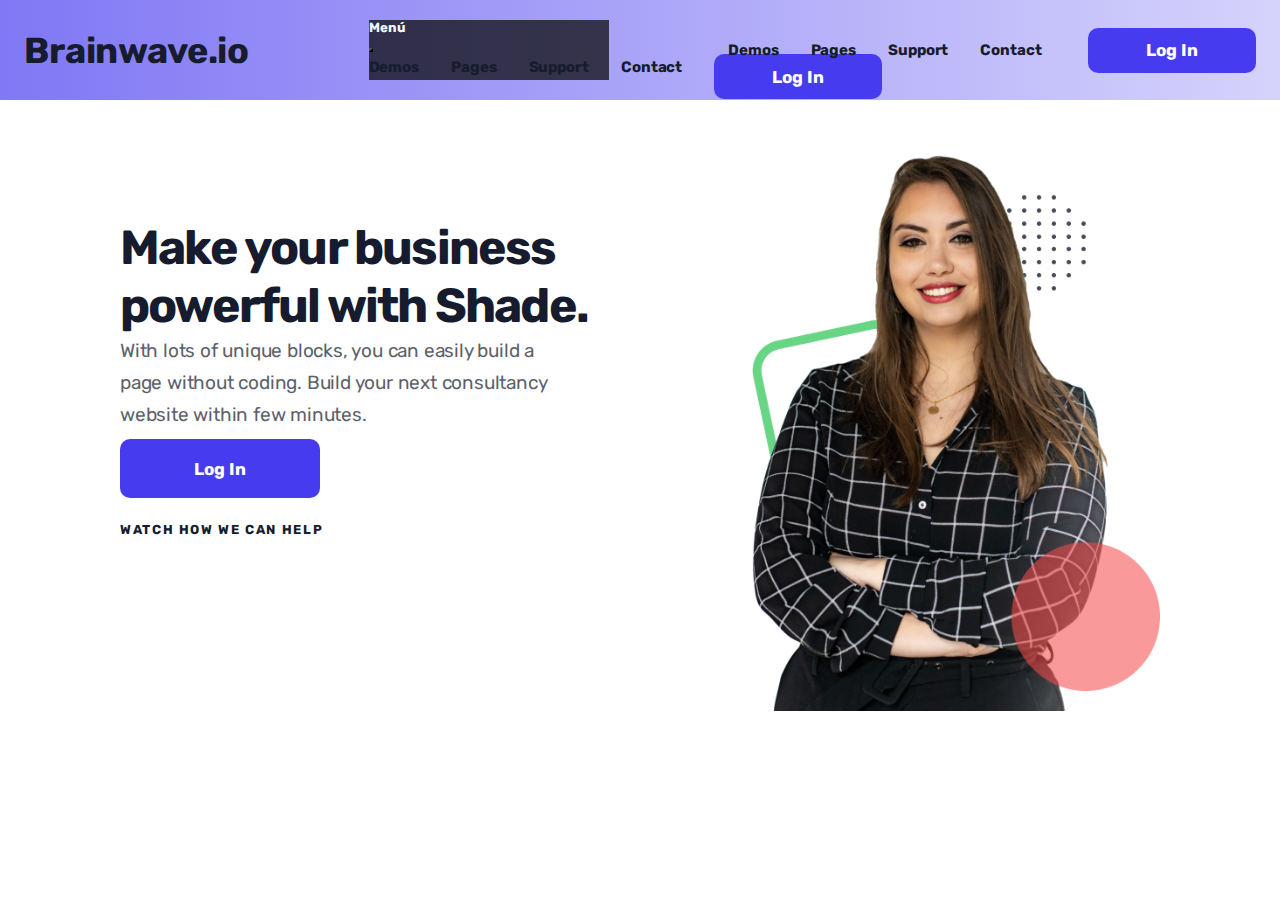
<file: src/main/resources/static/index.html>
<!DOCTYPE html>
<html lang="en">

<head>
    <meta charset="UTF-8">
    <meta name="viewport" content="width=device-width, initial-scale=1.0">
    <title>Home</title>
    <link rel="shortcut icon" href="./assets/images/Favicon.png" type="image/x-icon">
    <link rel="stylesheet" href="./assets/style/style.css">
    <link href="https://cdn.jsdelivr.net/npm/bootstrap@5.3.2/dist/css/bootstrap.min.css" rel="stylesheet"
        integrity="sha384-T3c6CoIi6uLrA9TneNEoa7RxnatzjcDSCmG1MXxSR1GAsXEV/Dwwykc2MPK8M2HN" crossorigin="anonymous">
    <link rel="preconnect" href="https://fonts.googleapis.com">
    <link rel="preconnect" href="https://fonts.gstatic.com" crossorigin>
    <link href="https://fonts.googleapis.com/css2?family=Rubik:ital,wght@0,300..900;1,300..900&display=swap"
        rel="stylesheet">
</head>

<body>
    <header>
        <nav class="nav">
            <h1 class="title">Brainwave.io</h1>
            <nav class="navbar">
                <div class="container-fluid">
                    <button class="navbar-toggler burguer" type="button" data-bs-toggle="offcanvas"
                        data-bs-target="#offcanvasNavbar" aria-controls="offcanvasNavbar"
                        aria-label="Toggle navigation">
                        <span class="navbar-toggler-icon"></span>
                    </button>
                    <div class="offcanvas offcanvas-end"
                        style="background-color: rgba(8, 8, 8, 0.72); color: aliceblue; width: 15rem;" tabindex="-1"
                        id="offcanvasNavbar" aria-labelledby="offcanvasNavbarLabel">
                        <div class="offcanvas-header">
                            <h5 class="offcanvas-title" id="offcanvasNavbarLabel">Menú</h5>
                            <button type="button" class="btn-close" data-bs-dismiss="offcanvas" aria-label="Close"
                                style="background-color: aliceblue;"></button>
                        </div>
                        <div class="offcanvas-body">
                            <div class="flex-column">
                                <div class="div-a flex-column align-items-start">
                                    <a class="a-nav" href="./assets/pages/demos.html">Demos</a>
                                    <a class="a-nav" href="./assets/pages/pages.html">Pages</a>
                                    <a class="a-nav" href="./assets/pages/support.html">Support</a>
                                    <a class="a-nav" href="./assets/pages/contact.html">Contact</a>
                                    <button class="button-nav"><a class="button-login-nav"
                                            href="./assets/pages/signup.html">Log
                                            In</a></button>
                                </div>
                            </div>
                        </div>
                    </div>
                </div>
            </nav>
            <div class="div-nav">
                <div class="div-a">
                    <a class="a-nav" href="./assets/pages/demos.html">Demos</a>
                    <a class="a-nav" href="./assets/pages/pages.html">Pages</a>
                    <a class="a-nav" href="./assets/pages/support.html">Support</a>
                    <a class="a-nav" href="./assets/pages/contact.html">Contact</a>
                </div>
                <button class="button-nav"><a class="button-login-nav" href="./assets/pages/signup.html">Log
                        In</a></button>
            </div>
        </nav>
    </header>
    <main>
        <div class="container">
            <div class="div-texts-main">
                <h2 class="subtitle">Make your business powerful with Shade.</h2>
                <p class="p1">With lots of unique blocks, you can easily build a page without coding. Build your
                    next
                    consultancy website within few minutes.</p>
                <button class="button-nav"><a class="button-login-main" href="./assets/pages/signup.html">Log
                        In</a></button>
                <p class="p2">WATCH HOW WE CAN HELP</p>
            </div>
            <img class="image" src="./assets/images/Image.png" alt="">
        </div>

    </main>
    <script src="https://cdn.jsdelivr.net/npm/bootstrap@5.3.1/dist/js/bootstrap.bundle.min.js"
        integrity="sha384-HwwvtgBNo3bZJJLYd8oVXjrBZt8cqVSpeBNS5n7C8IVInixGAoxmnlMuBnhbgrkm" crossorigin="anonymous">
        </script>
</body>

</html>
</file>
<file: src/main/resources/static/assets/style/style.css>
* {
    margin: 0%;
    padding: 0%;
    box-sizing: border-box;
    font-family: Rubik;
}

.title {
    font-weight: 700;
    font-size: 36px;
    color: rgba(22, 28, 45, 1);
    padding-left: 1.5rem;
    letter-spacing: -0.15555556118488312px;
}

.title-signup {
    font-size: 36px;
    font-weight: 700;
    line-height: 42.66px;
    letter-spacing: -0.15555556118488312px;
}

.div-a{
    display: flex;
    font-weight: 700;
    font-size: 15px;
    line-height: 26px;
    gap: 2rem;
    width: 328px;
    height: 26px;

}
.div-nav{
    display: flex;
    align-items: center;
    padding-right: 1.5rem;
    gap: 2rem
}
.nav{
    background: linear-gradient(89.99deg, #473BF0 -66.74%, #FFFFFF 149.48%);
    height: 100px;
    width: 100%;
    display: flex;
    justify-content: space-between;
    align-items: center;
}

.nav-signup {
    background: linear-gradient(89.99deg, #473BF0 -66.74%, #FFFFFF 149.48%);
    height: 100px;
    width: 100%;
    display: flex;
    justify-content: space-between;
    align-items: center;
}

.a-nav{
    color: rgba(22, 28, 45, 1);
    text-decoration: none;
    font-size: 15px;
    font-weight: 700;
    line-height: 26px;
    letter-spacing: -0.10000000149011612px;
    text-align: right;

}

.a-nav:hover {
    color: #FFFFFF;

}

.a-nav-signup {
    color: rgb(255, 255, 255);
    text-decoration: none;
    font-size: 15px;
    font-weight: 700;
    line-height: 26px;
    letter-spacing: -0.10000000149011612px;
    text-align: right;   
}

.button-login-nav{
    text-decoration: none;
    display: flex;
    justify-content: center;
    align-items: center;
    width: 168px;
    height: 45px;
    background: rgba(71, 59, 240, 1);
    color: #FFFFFF;
    font-weight: 700;
    font-size: 17px;
    border-radius: 10px;
}

.button-login-nav:hover{
    transform: scale(1.1);
}

.button-nav{
    border: none;
    background-color: transparent;
}

.div-texts-main{
    padding-top: 4rem;
    width: 474px;
}

.subtitle{
    font-weight: 700;
    font-size: 48px;
    color: rgba(22, 28, 45, 1);
    line-height: 58px;
    letter-spacing: -1.8px;
    animation-duration: 3s;
    animation-name: slidein;
}
@keyframes slidein {
    from {
      margin-left: 100%;
      width: 300%;
    }
    to {
        margin-left: 0%;
        width: 100%;
      }
    }
.subtitle-signup {
    font-size: 60px;
    font-weight: 700;
    line-height: 65px;
    letter-spacing: -2px;
    padding-top: 1.5rem;
    text-align: center;
}

.p1 {
    width: 434px;
    font-weight: 400;
    font-size: 19px;
    color: rgba(22, 28, 45, 1);
    line-height: 32px;
    letter-spacing: -0.2px;
    padding-bottom: 0.5rem;
    opacity: 70%;  
}

.p2 {
    width: 234px;
    font-weight: 700;
    font-size: 13px;
    color: rgba(22, 28, 45, 1);
    line-height: 15.41px;
    letter-spacing: 1.63px;
    padding-top: 1.5rem;   
}

.p2-signup {
    font-size: 19px;
    font-weight: 400;
    letter-spacing: -0.20000000298023224px;
    text-align: center;
    color: rgba(22, 28, 45, 1);
    opacity: 70%;
}

.button-login-main{
    text-decoration: none;
    display: flex;
    justify-content: center;
    align-items: center;
    width: 200px;
    height: 59px;
    background-color: rgba(71, 59, 240, 1);
    color: #FFFFFF;
    font-weight: 700;
    font-size: 17px;
    border-radius: 10px;
}

.button-login-main:hover{
    transform: scale(1.1);
}

.container{
    padding-left: 120px;
    padding-right: 120px;
    padding-top: 55px;
    display: flex;
    justify-content: space-between;
}

.container-signup {
    display: flex;
    justify-content: center;
    flex-direction: column;
}

.main{
    background: rgba(248, 249, 255, 1);
}

.main-signup {
    display: flex;
    justify-content: center;
    background: rgba(248, 249, 255, 1);

}
.container-form {
    display: flex;
    margin-bottom: 4rem;
    width: 350px;
    border-radius: 10px;
    box-shadow: 0px 1.85px 3.15px 0px rgba(0, 0, 0, 0.0602);
    box-shadow: 0px 8.15px 6.52px 0px rgba(0, 0, 0, 0.0981);
    box-shadow: 0px 20px 13px 0px rgba(0, 0, 0, 0.125);
    box-shadow: 0px 38.52px 25.48px 0px rgba(0, 0, 0, 0.1519);
    box-shadow: 0px 64.81px 46.85px 0px rgba(0, 0, 0, 0.1898);
    box-shadow: 0px 100px 80px 0px rgba(0, 0, 0, 0.25);

}

.form {
    display: flex;
    flex-direction: column;
    align-items: center;
    border: 1px solid rgba(231, 233, 237, 1);
    width: 350px;
    padding: 1.5rem;
    border-radius: 10px;
    box-shadow: 0px 34px 33px -23px rgba(22, 28, 45, 0.1295);
    box-shadow: 0px 1.85px 3.15px 0px rgba(0, 0, 0, 0.0602);
    box-shadow: 0px 8.15px 6.52px 0px rgba(0, 0, 0, 0.0981);
    box-shadow: 0px 20px 13px 0px rgba(0, 0, 0, 0.125);
    box-shadow: 0px 38.52px 25.48px 0px rgba(0, 0, 0, 0.1519);
    box-shadow: 0px 64.81px 46.85px 0px rgba(0, 0, 0, 0.1898);
    box-shadow: 0px 100px 80px 0px rgba(0, 0, 0, 0.25);
    gap: 1.3rem;
    background: rgba(255, 255, 255, 1);
}

.div-form {
    display: flex;
    flex-direction: column;
}

.label {
    font-size: 15px;
    font-weight: 700;
    line-height: 26px;
    letter-spacing: -0.10000000149011612px;
    text-align: left;
    padding-bottom: 0.5rem;
}

.input {
    font-size: 15px;
    font-weight: 400;
    line-height: 26px;
    letter-spacing: -0.10000000149011612px;
    border: 1px solid rgba(231, 233, 237, 1);
    width: 300px;
    height: 50px;
    box-shadow: 0px 1.85px 3.15px 0px rgba(0, 0, 0, 0.0409);
    box-shadow: 0px 8.15px 6.52px 0px rgba(0, 0, 0, 0.0667);
    box-shadow: 0px 4px 4px 0px rgba(0, 0, 0, 0.25);
    border-radius: 10px;
    padding-left: 1rem;

}

.input:hover {
    transform: scale(1.02);
}

.div-check{
    display: flex;
    align-items: center;
    gap: 1rem;
} 

.input-check{
    width: 16px;
    height: 16px;
    border: 1px 0px 0px 0px;
    cursor: pointer;
}

.input-check:checked{
    accent-color: rgba(71, 59, 240, 1);
}

.label-check{
font-size: 15px;
font-weight: 400;
line-height: 26px;
letter-spacing: -0.10000000149011612px;
text-align: left;
color: rgba(22, 28, 45, 1);
}

.image{
    width: 408px;
    object-fit: contain;
    top: 154px;
    left: 758px;
    gap: 0px;
    opacity: 0px;
}

.buttonCreateAnAccount{
    font-size: 17px;
    font-weight: 700;
    line-height: 32px;
    letter-spacing: -0.6000000238418579px;
    text-align: center;
    background: rgba(71, 59, 240, 1);
    border: none;
    color: rgba(255, 255, 255, 1);
    width: 300px;
    height: 59px;
    border-radius: 10px;

}

.buttonCreateAnAccount:hover{
    transform: scale(1.02);
}

.burguer{
    display: none;
}

@media screen and (max-width: 400px){
    .container-form{
        width: 280px;
    }
    .container-signup{
        display: flex;
        align-items: center;
    }
    .title-signup{
        font-size: 30px;
    }
    .subtitle-signup{
        font-size: 45px;
    }
    .p2-signup{
        font-size: 15px;
    }
    .form{
        width: 280px;
    }
    .input{
        width: 250px;
    }
    .buttonCreateAnAccount{
        width: 250px;
    }
    .label-check{
        font-size: 13px;
    }
}

@media screen and (max-width: 650px){
   .burguer{
    display: grid;
   }
   .div-nav{
    display: none;
   }
   .a-nav{
    color: #FFFFFF;
}
   .div-texts-main{
    width: 300px;
    padding-top: 1rem;
    display: flex;
    flex-direction: column;
    align-items: center;
   }
   .p1{
    width: 300px;
    text-align: center;
   }
   .p2{
    text-align: center;
   }
   .title{
    font-size: 26px;
   }
   .subtitle{
    text-align: center;
   }
   .image {
    width: 280px;
    object-position: top;
   }
   .container{
    flex-direction: column-reverse;
    align-items: center;
}
}

@media screen and (min-width: 651px) and (max-width: 829px){
    .burguer{
     display: grid;
    }
    .div-nav{
     display: none;
    }
    .a-nav{
        color: #FFFFFF;
    }
    .div-texts-main{
     width: 300px;
     padding-top: 1rem;
     display: flex;
     flex-direction: column;
     align-items: center;
    }
    .p1{
     width: 300px;
     text-align: center;
     line-height: 25px;
    }
    .p2{
     text-align: center;
    }
    .title{
     font-size: 26px;
    }
    .subtitle{
    font-size: 30px;
     text-align: center;
     line-height: 40px;
    }
    .image {
     width: 250px;
     object-position: bottom;
    }
    .container{
        gap: 2rem;
        padding: 2rem;
        
    }
 }
 @media screen and (min-width: 830px) and (max-width:1024px){
    .subtitle{
        font-size: 35px;
        line-height: 35px;
    }
    .p1{
        width: 300px;  
        line-height: 25px;
    }

 }
</file>
